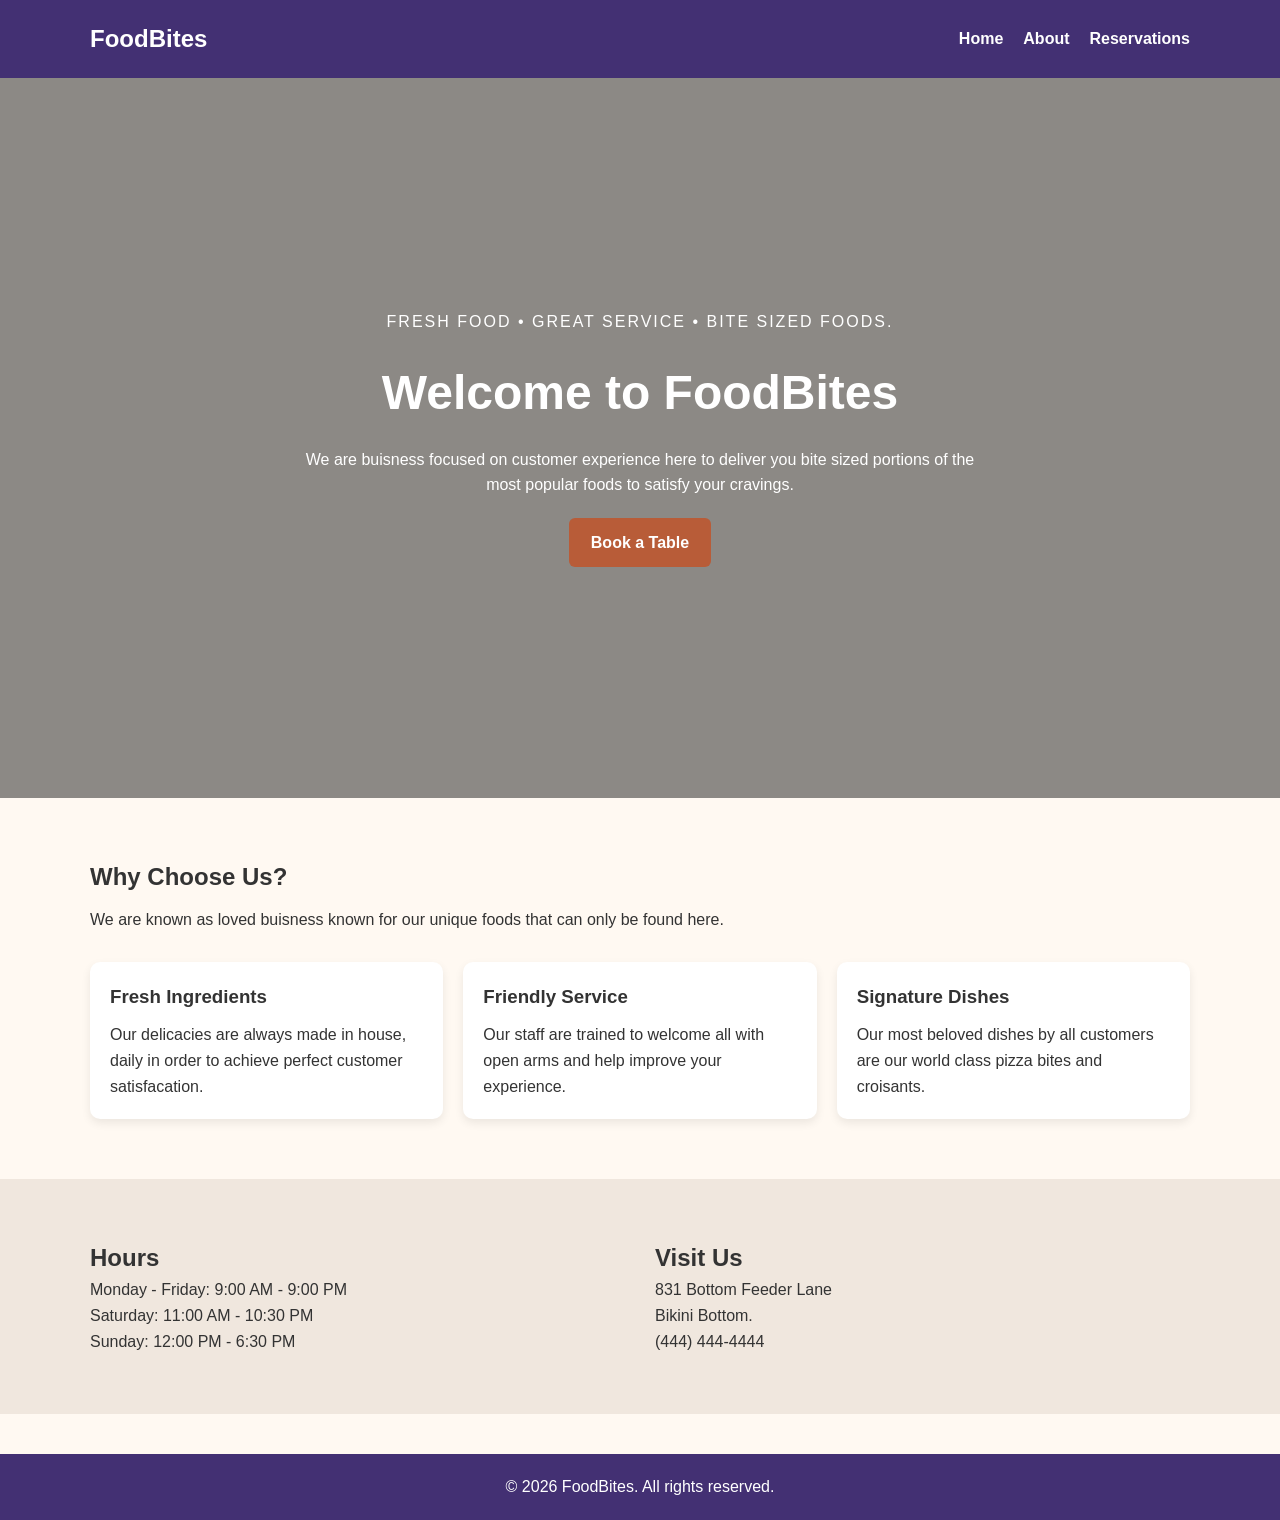
<file: index.html>
<!DOCTYPE html>
<html lang="en">
<head>
  <meta charset="UTF-8">
  <meta name="viewport" content="width=device-width, initial-scale=1.0">
  <title>Restaurant Name | Home</title>

  <!-- CHANGE NEEDED:
       Link your CSS file below.
       W3Schools search: HTML link CSS -->
  <link rel="stylesheet" href="style.css">
</head>
<body>

  <!--
    WHEN THIS PAGE IS WORKING:
    Students should see a dark navigation bar at the top,
    then a large hero image with text and a button in the center,
    then a short welcome section below.
  -->

  <header class="site-header">
    <nav class="navbar">
      <!-- CHANGE NEEDED:
           Replace "Restaurant Name" with your business name -->
      <h1 class="logo">FoodBites</h1>

      <!-- CHANGE NEEDED:
           Make sure each link goes to the correct page.
           W3Schools search: HTML links -->
      <ul class="nav-links">
        <li><a href="index.html">Home</a></li>
        <li><a href="about.html">About</a></li>
        <li><a href="reservations.html">Reservations</a></li>
      </ul>
    </nav>
  </header>

  <main>

    <!--
      HERO SECTION
      WHEN THIS SECTION IS WORKING:
      A large background image should fill most of the screen.
      There should be text on top of the image and a button below the text.

      CHANGE NEEDED:
      - Update the heading
      - Update the paragraph
      - Add your own hero image in the CSS file
      W3Schools search:
      - CSS background image
      - CSS background size
    -->
    <section class="hero">
      <div class="hero-text">
        <p class="tagline">Fresh Food • Great Service • Bite sized foods.</p>
        <h2>Welcome to FoodBites</h2>
        <p>
          We are buisness focused on customer experience here to 
          deliver you bite sized portions of the most popular foods to satisfy your cravings.
          
        </p>

        <!-- CHANGE NEEDED:
             This button should take users to the reservations page -->
        <a href="reservations.html" class="btn">Book a Table</a>
      </div>
    </section>

    <!--
      INTRO SECTION
      WHEN THIS SECTION IS WORKING:
      There should be a clean section under the hero with a heading,
      a short paragraph, and 3 simple boxes describing the restaurant.
    -->
    <section class="content-section">
      <div class="container">
        <h2>Why Choose Us?</h2>
        <p class="section-intro">
          We are known as loved buisness known for our unique foods that can only be found here.
        </p>

        <!-- CHANGE NEEDED:
             Replace these 3 boxes with your own ideas.
             W3Schools search:
             - CSS flexbox
             - CSS box shadow -->
        <div class="card-row">
          <div class="info-card">
            <h3>Fresh Ingredients</h3>
            <p>Our delicacies are always made in house, daily in order to achieve perfect customer satisfacation.</p>
          </div>

          <div class="info-card">
            <h3>Friendly Service</h3>
            <p> Our staff are trained to welcome all with open arms and help improve your experience.</p>
          </div>

          <div class="info-card">
            <h3>Signature Dishes</h3>
            <p>Our most beloved dishes by all customers are our world class pizza bites and croisants.</p>
          </div>
        </div>
      </div>
    </section>

    <!--
      HOURS SECTION
      WHEN THIS SECTION IS WORKING:
      Users should see business hours and location information in a clean layout.
    -->
    <section class="content-section alt-section">
      <div class="container two-column">
        <div>
          <h2>Hours</h2>
          <!-- CHANGE NEEDED:
               Update these hours if needed -->
          <p>Monday - Friday: 9:00 AM - 9:00 PM</p>
          <p>Saturday: 11:00 AM - 10:30 PM</p>
          <p>Sunday: 12:00 PM - 6:30 PM</p>
        </div>

        <div>
          <h2>Visit Us</h2>
          <!-- CHANGE NEEDED:
               Replace with your address and phone number -->
          <p>831 Bottom Feeder Lane</p>
          <p>Bikini Bottom.</p>
          <p>(444) 444-4444</p>
        </div>
      </div>
    </section>

  </main>

  <footer class="site-footer">
    <!-- CHANGE NEEDED:
         Replace with your restaurant name -->
    <p>&copy; 2026 FoodBites. All rights reserved.</p>
  </footer>

</body>
</html>
</file>
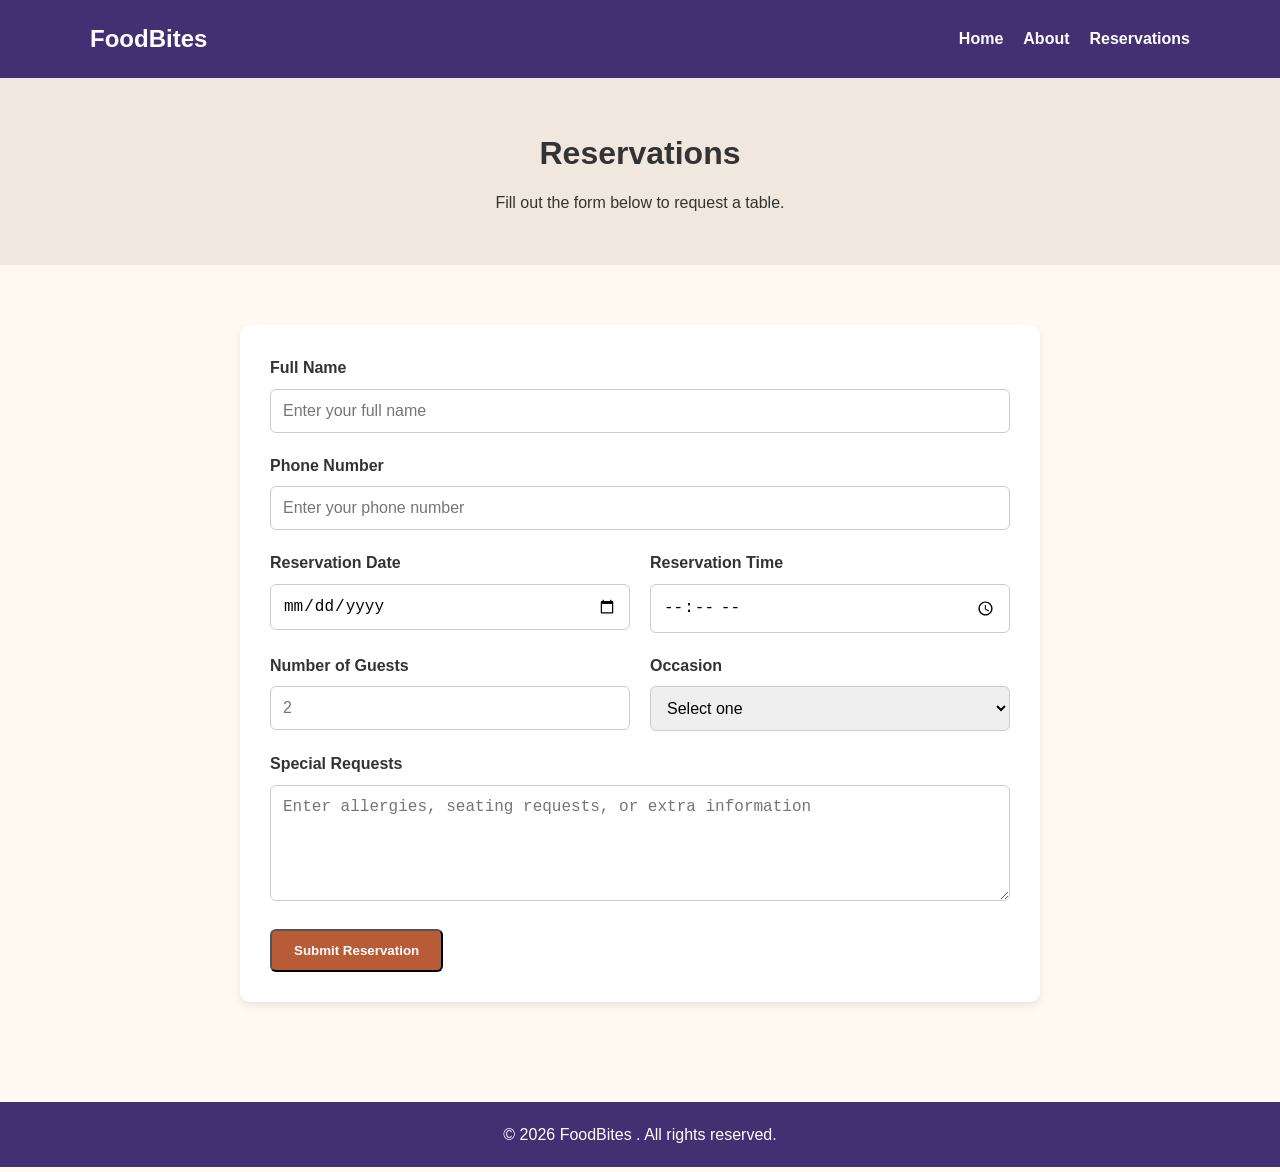
<file: reservations.html>
<!DOCTYPE html>
<html lang="en">
<head>
  <meta charset="UTF-8">
  <meta name="viewport" content="width=device-width, initial-scale=1.0">
  <title>FoodBites | Reservations</title>
  <link rel="stylesheet" href="style.css">
</head>
<body>

  <!--
    WHEN THIS PAGE IS WORKING:
    Students should see a heading and a clean form in the middle of the page.
    The form will NOT actually send data anywhere yet.
    It is only being used to practice HTML forms and CSS styling.
  -->

  <header class="site-header">
    <nav class="navbar">
      <h1 class="logo">FoodBites</h1>
      <ul class="nav-links">
        <li><a href="index.html">Home</a></li>
        <li><a href="about.html">About</a></li>
        <li><a href="reservations.html">Reservations</a></li>
      </ul>
    </nav>
  </header>

  <main>

    <section class="page-banner">
      <div class="container">
        <h2>Reservations</h2>
        <p>Fill out the form below to request a table.</p>
      </div>
    </section>

    <!--
      FORM SECTION
      WHEN THIS SECTION IS WORKING:
      Students should see labeled input boxes with enough spacing between them.

      CHANGE NEEDED:
      Students should check that every label matches an input.
      W3Schools search:
      - HTML forms
      - HTML input types
      - HTML label
      - HTML textarea
      - HTML required
    -->
    <section class="content-section">
      <div class="container form-container">

        <form class="reservation-form" action="#" method="get">

          <div class="form-group">
            <label for="fullname">Full Name</label>
            <input type="text" id="fullname" name="fullname" placeholder="Enter your full name" required>
          </div>

          
          <div class="form-group">
            <label for="phone">Phone Number</label>
            <input type="tel" id="phone" name="phone" placeholder="Enter your phone number" required>
          </div>

          <div class="form-row">
            <div class="form-group">
              <label for="date">Reservation Date</label>
              <input type="date" id="date" name="date" required>
            </div>

            <div class="form-group">
              <label for="time">Reservation Time</label>
              <input type="time" id="time" name="time" required>
            </div>
          </div>

          <div class="form-row">
            <div class="form-group">
              <label for="guests">Number of Guests</label>

              <!--
                CHANGE NEEDED:
                Students should research min and max attributes.
                W3Schools search:
                - HTML input number
                - HTML min max
              -->
              <input type="number" id="guests" name="guests" min="1" max="12" placeholder="2" required>
            </div>

            <div class="form-group">
              <label for="occasion">Occasion</label>

              <!--
                CHANGE NEEDED:
                Students may add more options here.
                W3Schools search:
                - HTML select
                - HTML option
              -->
              <select id="occasion" name="occasion">
                <option value="">Select one</option>
                <option value="birthday">Birthday</option>
                <option value="anniversary">Anniversary</option>
                <option value="family">Family Dinner</option>
                <option value="date-night">Date Night</option>
                <option value="Solo-dinner">Solo Dinner</option>
              </select>
            </div>
          </div>

          <div class="form-group">
            <label for="notes">Special Requests</label>
            <textarea id="notes" name="notes" rows="5" placeholder="Enter allergies, seating requests, or extra information"></textarea>
          </div>

          <button type="submit" class="btn">Submit Reservation</button>
        </form>

      </div>
    </section>

  </main>

  <footer class="site-footer">
    <p>&copy; 2026 FoodBites . All rights reserved.</p>
  </footer>

</body>
</html>
</file>
<file: style.css>
/* =====================================================
   BASIC RESET
   WHEN THIS IS WORKING:
   All pages should have cleaner spacing and sizing.

   W3Schools search:
   - CSS box-sizing
   - CSS margin
   - CSS padding
===================================================== */
* {
  margin: 0;
  padding: 0;
  box-sizing: border-box;
}

/* =====================================================
   CHANGE NEEDED:
   Students should change these colors to match their brand.

   WHEN THIS IS WORKING:
   The whole site should have a consistent restaurant theme.

   W3Schools search:
   - CSS colors
   - CSS hex colors
===================================================== */
:root {
  --dark: #210b5cd7;
  --light: #fff9f2;
  --accent: #b85c38;
  --accent-hover: #94492d;
  --text: #333333;
  --white: #ffffff;
  --soft: #f0e7de;
}

/* =====================================================
   BODY STYLES
   WHEN THIS IS WORKING:
   Text should be easy to read and the page should have
   a soft background color.
===================================================== */
body {
  font-family: Arial, Helvetica, sans-serif;
  background-color: var(--light);
  color: var(--text);
  line-height: 1.6;
}

/* =====================================================
   CONTAINER
   WHEN THIS IS WORKING:
   Content should not stretch too wide across the screen.
===================================================== */
.container {
  width: 90%;
  max-width: 1100px;
  margin: 0 auto;
}

/* =====================================================
   HEADER + NAVIGATION
   WHEN THIS IS WORKING:
   A dark navigation bar should appear at the top.
   The logo should be on one side and the links on the other.

   W3Schools search:
   - CSS flexbox
   - CSS justify-content
   - CSS align-items
===================================================== */
.site-header {
  background-color: var(--dark);
  color: var(--white);
}

.navbar {
  width: 90%;
  max-width: 1100px;
  margin: 0 auto;
  padding: 20px 0;

  display: flex;
  justify-content: space-between;
  align-items: center;
  gap: 20px;
}

.logo {
  font-size: 1.5rem;
}

.nav-links {
  list-style: none;
  display: flex;
  gap: 20px;
}

.nav-links a {
  color: var(--white);
  text-decoration: none;
  font-weight: bold;
}

/* CHANGE NEEDED:
   Students can change hover color if they want.
   WHEN THIS IS WORKING:
   Link color should change when the mouse moves over it.

   W3Schools search:
   - CSS hover
*/
.nav-links a:hover {
  color: var(--accent);
}

/* =====================================================
   HERO SECTION
   CHANGE NEEDED:
   Replace the hero image file path below with the correct image name.
   Make sure the image is saved inside the images folder.

   WHEN THIS IS WORKING:
   The home page should show a large background image with text
   centered on top of it.

   W3Schools search:
   - CSS background image
   - CSS background size
   - CSS background position
===================================================== */
.hero {
  min-height: 80vh;
  background-image:
    linear-gradient(rgba(0, 0, 0, 0.45), rgba(0, 0, 0, 0.45)),
    url("https://i.pinimg.com/originals/74/0f/24/740f24e5ee9f305c4719285e7ffdb0ee.jpg");
  background-size: cover;
  background-position: center;
  background-repeat: no-repeat;

  display: flex;
  justify-content: center;
  align-items: center;
  text-align: center;
  padding: 40px;
}

.hero-text {
  max-width: 700px;
  color: var(--white);
}

.tagline {
  font-size: 1rem;
  letter-spacing: 2px;
  text-transform: uppercase;
  margin-bottom: 15px;
}

.hero-text h2 {
  font-size: 3rem;
  margin-bottom: 15px;
}

.hero-text p {
  margin-bottom: 20px;
}

/* =====================================================
   BUTTON
   WHEN THIS IS WORKING:
   Buttons should have color, padding, and rounded corners.
===================================================== */
.btn {
  display: inline-block;
  background-color: var(--accent);
  color: var(--white);
  text-decoration: none;
  padding: 12px 22px;
  border-radius: 6px;
  font-weight: bold;
}

.btn:hover {
  background-color: var(--accent-hover);
}

/* =====================================================
   PAGE BANNER
   WHEN THIS IS WORKING:
   About and Reservations pages should have a simple heading section.
===================================================== */
.page-banner {
  background-color: var(--soft);
  text-align: center;
  padding: 50px 20px;
}

.page-banner h2 {
  font-size: 2rem;
  margin-bottom: 10px;
}

/* =====================================================
   CONTENT SECTIONS
   WHEN THIS IS WORKING:
   Each page section should have enough spacing above and below it.
===================================================== */
.content-section {
  padding: 60px 0;
}

.alt-section {
  background-color: var(--soft);
}

.section-intro {
  margin-top: 10px;
  margin-bottom: 30px;
}

/* =====================================================
   FLEX LAYOUTS
   WHEN THIS IS WORKING:
   Items should line up next to each other on larger screens.

   W3Schools search:
   - CSS flexbox
   - CSS gap
===================================================== */
.card-row {
  display: flex;
  gap: 20px;
  flex-wrap: wrap;
}

.two-column {
  display: flex;
  gap: 30px;
  flex-wrap: wrap;
  align-items: center;
}

.two-column > div {
  flex: 1 1 300px;
}

/* =====================================================
   INFO CARDS
   WHEN THIS IS WORKING:
   The three boxes on the home page should have a white background,
   padding, and a slight shadow.

   W3Schools search:
   - CSS box shadow
   - CSS border radius
===================================================== */
.info-card,
.team-card {
  background-color: var(--white);
  padding: 20px;
  border-radius: 10px;
  flex: 1 1 250px;
  box-shadow: 0 4px 10px rgba(0, 0, 0, 0.08);
}

.info-card h3,
.team-card h3 {
  margin-bottom: 10px;
}

.role {
  color: var(--accent);
  font-weight: bold;
  margin-bottom: 10px;
}

/* =====================================================
   ABOUT PAGE IMAGES
   CHANGE NEEDED:
   Make sure image file names match the files in the images folder.

   WHEN THIS IS WORKING:
   Images should fit nicely and not look stretched.
===================================================== */
.about-image {
  width: 100%;
  display: block;
  border-radius: 10px;
}

.team-image {
  width: 100%;
  height: 250px;
  object-fit: cover;
  border-radius: 10px;
  margin-bottom: 15px;
}

/* =====================================================
   FORM STYLES
   WHEN THIS IS WORKING:
   The reservation form should be centered and easy to read.

   W3Schools search:
   - CSS forms
   - CSS input
===================================================== */
.form-container {
  max-width: 800px;
}

.reservation-form {
  background-color: var(--white);
  padding: 30px;
  border-radius: 10px;
  box-shadow: 0 4px 10px rgba(0, 0, 0, 0.08);
}

.form-group {
  margin-bottom: 20px;
}

.form-row {
  display: flex;
  gap: 20px;
  flex-wrap: wrap;
}

.form-row .form-group {
  flex: 1 1 250px;
}

label {
  display: block;
  margin-bottom: 8px;
  font-weight: bold;
}

input,
select,
textarea {
  width: 100%;
  padding: 12px;
  border: 1px solid #cccccc;
  border-radius: 6px;
  font-size: 1rem;
}

/* CHANGE NEEDED:
   Students can research how :focus works.
   WHEN THIS IS WORKING:
   Inputs should show a colored outline when clicked.

   W3Schools search:
   - CSS focus
*/
input:focus,
select:focus,
textarea:focus {
  outline: 2px solid var(--accent);
  border-color: var(--accent);
}

/* =====================================================
   FOOTER
   WHEN THIS IS WORKING:
   A dark footer should appear at the bottom of each page.
===================================================== */
.site-footer {
  background-color: var(--dark);
  color: var(--white);
  text-align: center;
  padding: 20px;
  margin-top: 40px;
}

/* =====================================================
   RESPONSIVE DESIGN
   WHEN THIS IS WORKING:
   On smaller screens, the nav links and columns should stack.

   W3Schools search:
   - CSS media queries
===================================================== */
@media (max-width: 768px) {
  .navbar {
    flex-direction: column;
  }

  .nav-links {
    flex-direction: column;
    align-items: center;
  }

  .hero-text h2 {
    font-size: 2.2rem;
  }

  .two-column {
    flex-direction: column;
  }
}

/* =====================================================
   OPTIONAL COOL SNIPPETS
   These are NOT required.
   Students can plug them in if they finish early.
===================================================== */

/* OPTIONAL 1: Make cards lift slightly on hover
   W3Schools search:
   - CSS transform
   - CSS transition

.info-card,
.team-card {
  transition: transform 0.3s ease;
}

.info-card:hover,
.team-card:hover {
  transform: translateY(-8px);
}
*/

/* OPTIONAL 2: Make button grow slightly on hover

.btn {
  transition: transform 0.3s ease, background-color 0.3s ease;
}

.btn:hover {
  transform: scale(1.05);
}
*/

/* OPTIONAL 3: Add underline animation to nav links

.nav-links a {
  position: relative;
}

.nav-links a::after {
  content: "";
  position: absolute;
  left: 0;
  bottom: -4px;
  width: 0;
  height: 2px;
  background-color: var(--accent);
  transition: width 0.3s ease;
}

.nav-links a:hover::after {
  width: 100%;
}
*/
</file>
